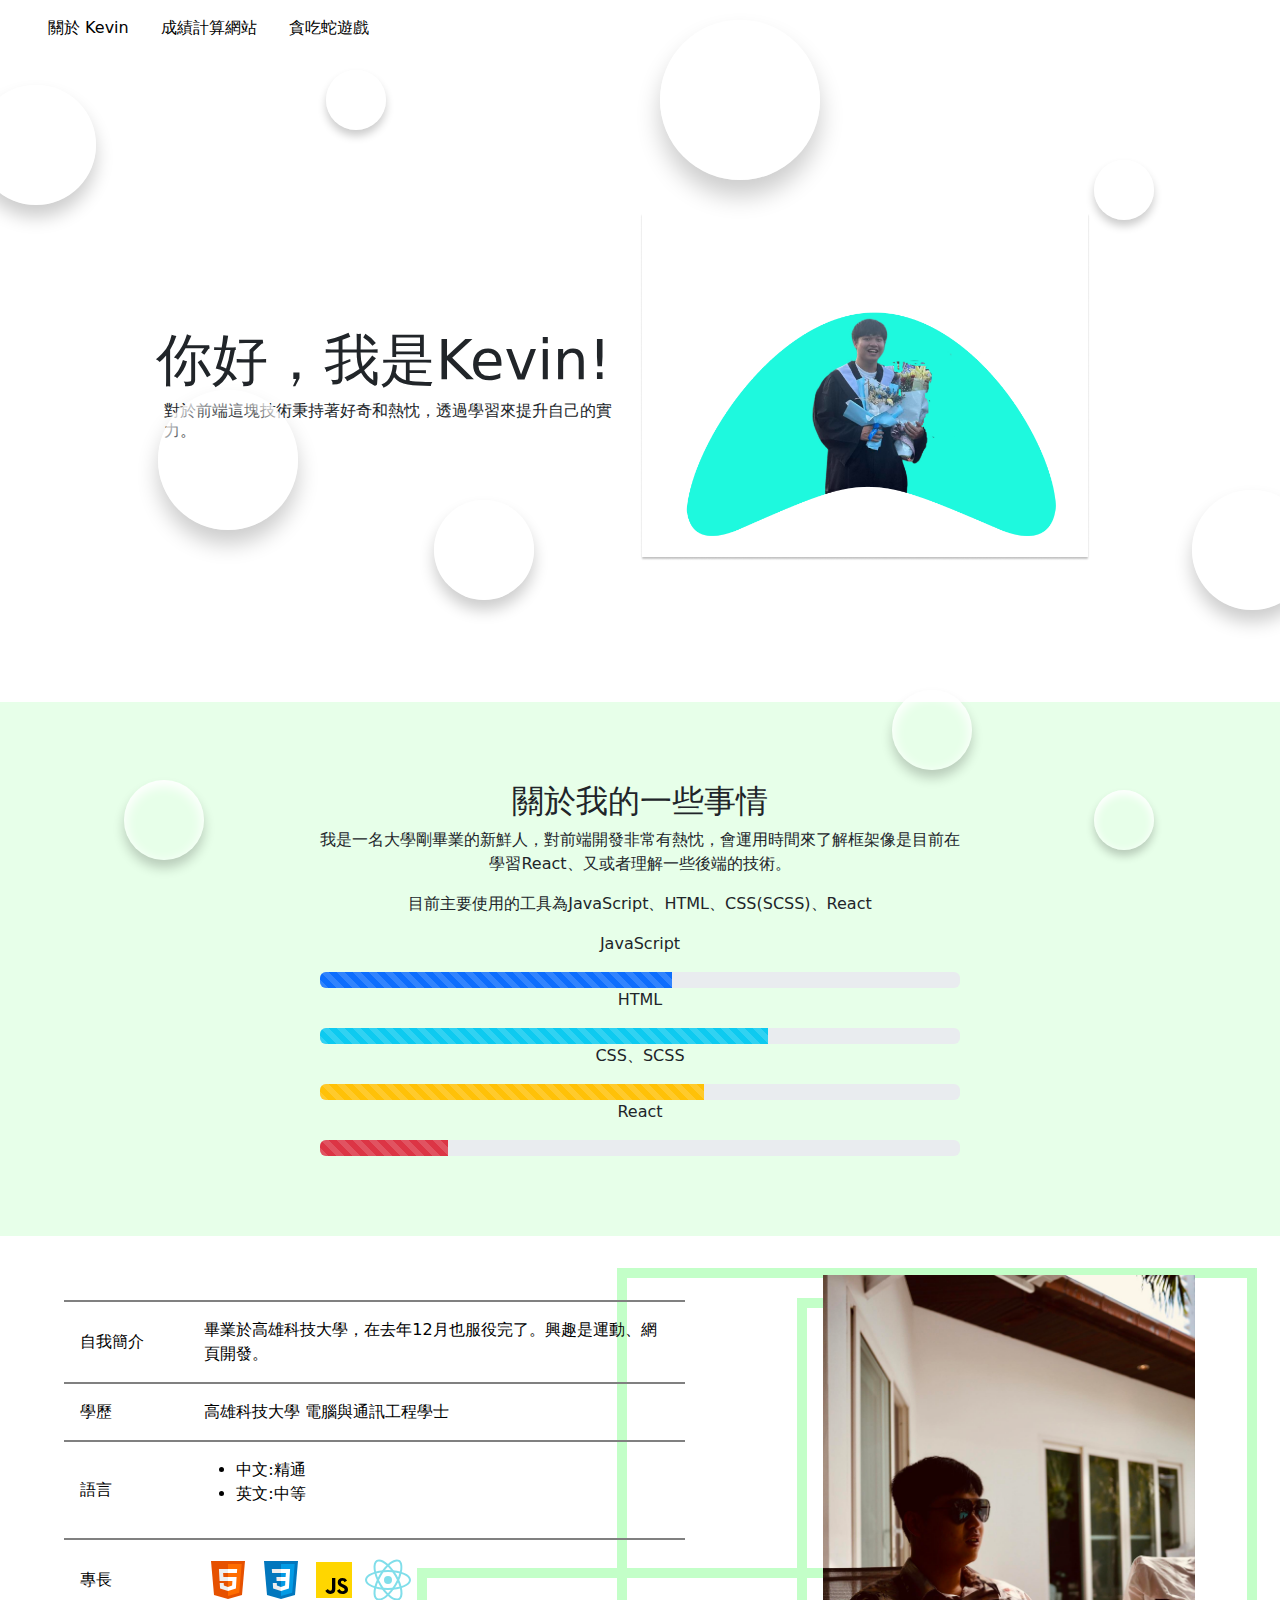
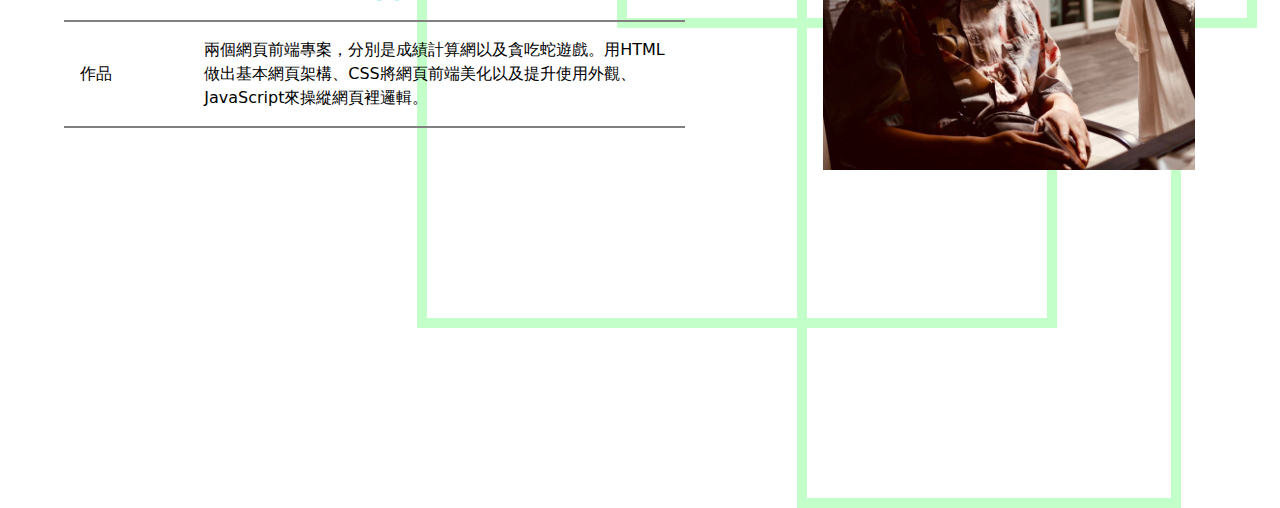
<file: index.html>
<!DOCTYPE html>
<html lang="zh-Hant">
  <head>
    <meta charset="UTF-8" />
    <meta name="viewport" content="width=device-width, initial-scale=1.0" />
    <title>履歷</title>
    <link
      href="https://cdn.jsdelivr.net/npm/bootstrap@5.3.3/dist/css/bootstrap.min.css"
      rel="stylesheet"
      integrity="sha384-QWTKZyjpPEjISv5WaRU9OFeRpok6YctnYmDr5pNlyT2bRjXh0JMhjY6hW+ALEwIH"
      crossorigin="anonymous"
    />
    <link rel="stylesheet" href="./style/style.css" />
    <link rel="stylesheet" href="./style/bubble.css">
  </head>
  <body>
    <nav>
      <ul>
        <li><a href="#">關於 Kevin</a></li>
        <li><a target="_blank" href="./成績計算網站/">成績計算網站</a></li>
        <li><a target="_blank" href="./貪食蛇遊戲/">貪吃蛇遊戲</a></li>
      </ul>
    </nav>

    <main>
      <div id="background-wrap">
        <div class="bubble x1"></div>
        <div class="bubble x2"></div>
        <div class="bubble x3"></div>
        <div class="bubble x4"></div>
        <div class="bubble x5"></div>
        <div class="bubble x6"></div>
        <div class="bubble x7"></div>
        <div class="bubble x8"></div>
        <div class="bubble x9"></div>
        <div class="bubble x10"></div>
      </div>

      <section class="main-area">
        <div class="info">
          <h1>你好，我是Kevin!</h1>
          <h2>
            對於前端這塊技術秉持著好奇和熱忱，透過學習來提升自己的實力。
          </h2>
        </div>
        <div class="img-area">
          <img src="./images/me1.png" alt="個人照片" />
        </div>
      </section>

      <section class="about-me">
        <section class="description">
          <h2>關於我的一些事情</h2>
          <p>
            我是一名大學剛畢業的新鮮人，對前端開發非常有熱忱，會運用時間來了解框架像是目前在學習React、又或者理解一些後端的技術。
          </p>
          <p>目前主要使用的工具為JavaScript、HTML、CSS(SCSS)、React</p>

          <div class="progress-bar-area">
            <p>JavaScript</p>
            <div class="progress">
              <div
                class="progress-bar progress-bar-striped progress-bar-animated"
                role="progressbar"
                aria-valuenow="75"
                aria-valuemin="0"
                aria-valuemax="100"
                style="width: 55%"
              ></div>
            </div>

            <p>HTML</p>
            <div class="progress">
              <div
                class="progress-bar progress-bar-striped progress-bar-animated bg-info"
                role="progressbar"
                aria-valuenow="75"
                aria-valuemin="0"
                aria-valuemax="100"
                style="width: 70%"
              ></div>
            </div>

            <p>CSS、SCSS</p>
            <div class="progress">
              <div
                class="progress-bar progress-bar-striped progress-bar-animated bg-warning"
                role="progressbar"
                aria-valuenow="75"
                aria-valuemin="0"
                aria-valuemax="100"
                style="width: 60%"
              ></div>
            </div>

            <p>React</p>
            <div class="progress">
              <div
                class="progress-bar progress-bar-striped progress-bar-animated bg-danger"
                role="progressbar"
                aria-valuenow="75"
                aria-valuemin="0"
                aria-valuemax="100"
                style="width: 20%"
              ></div>
            </div>
          </div>
        </section>
      </section>

      <section class="resume">
        <section class="table">
          <table>
            <tr style="border-top: 2px solid gray">
              <td style="width: 20%">自我簡介</td>
              <td style="width: 80%">畢業於高雄科技大學，在去年12月也服役完了。興趣是運動、網頁開發。</td>
            </tr>
            <tr>
              <td>學歷</td>
              <td>高雄科技大學 電腦與通訊工程學士</td>
            </tr>

            <tr>
              <td>語言</td>
              <td>
                <ul>
                  <li>中文:精通</li>
                  <li>英文:中等</li>
                </ul>
              </td>
            </tr>
            <tr>
              <td>專長</td>
              <td>
                <img src="./ICONS/icons8-html-5.svg" alt="HTML5" />
                <img src="./ICONS/icons8-css3.svg" alt="CSS3" />
                <img src="./ICONS/icons8-javascript.svg" alt="JavaScript" />
                <img src="./ICONS/icons8-react-native.svg" alt="React">
              </td>
            </tr>
            <tr>
              <td>作品</td>
              <td>
                兩個網頁前端專案，分別是成績計算網以及貪吃蛇遊戲。用HTML做出基本網頁架構、CSS將網頁前端美化以及提升使用外觀、JavaScript來操縱網頁裡邏輯。
              </td>
            </tr>
          </table>
        </section>

        <section class="picture">
          <img src="./images/me2.jpg" alt="個人照片" />
          <div class="greenRect"></div>
          <div class="greenRect2"></div>
          <div class="greenRect3"></div>
        </section>
        
      </section>
    </main>

    <script
      src="https://cdn.jsdelivr.net/npm/bootstrap@5.3.3/dist/js/bootstrap.bundle.min.js"
      integrity="sha384-YvpcrYf0tY3lHB60NNkmXc5s9fDVZLESaAA55NDzOxhy9GkcIdslK1eN7N6jIeHz"
      crossorigin="anonymous"
    ></script>

    <script src="./app.js"></script>
  </body>
</html>
</file>
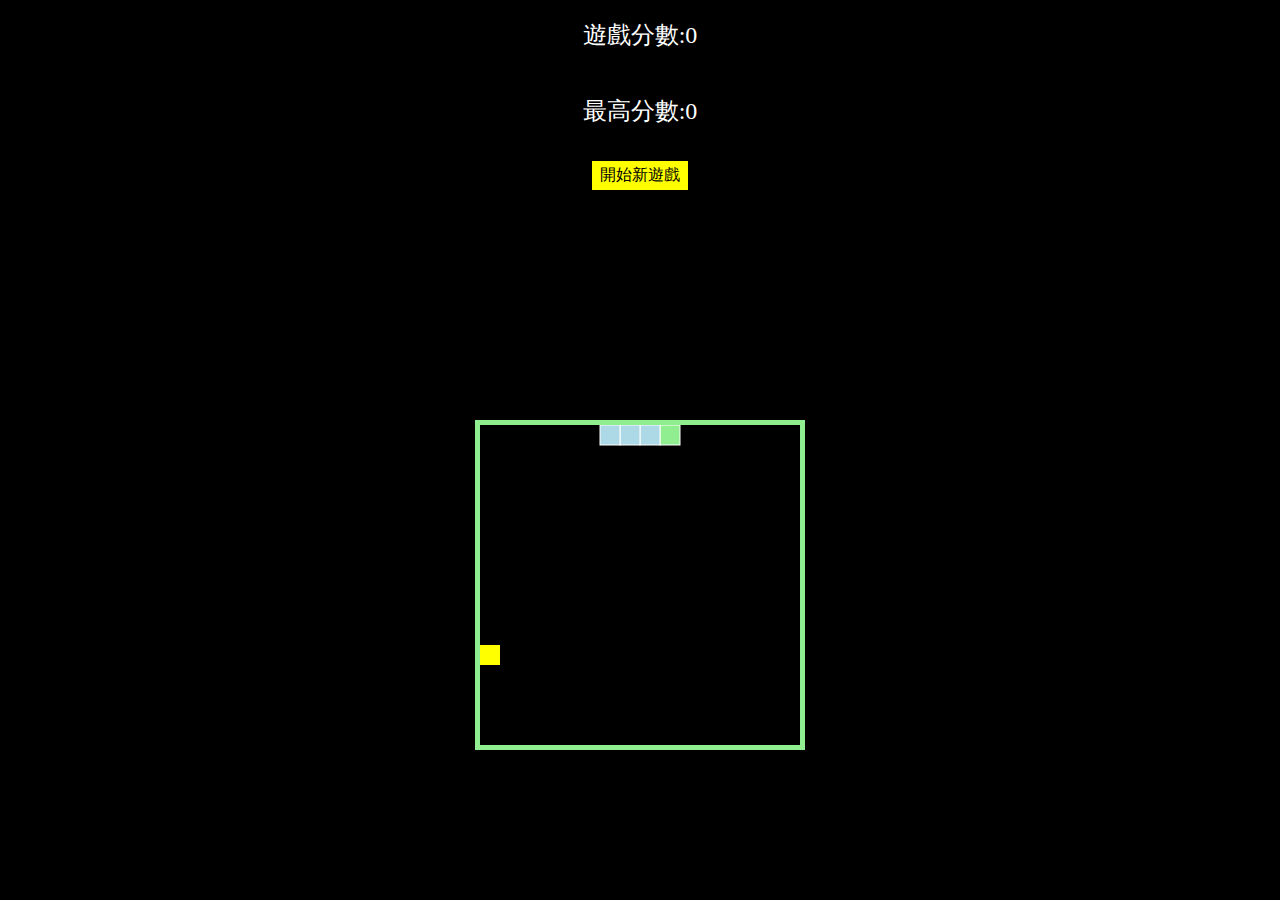
<file: 貪食蛇遊戲/index.html>
<!DOCTYPE html>
<html lang="en">
  <head>
    <meta charset="UTF-8" />
    <meta http-equiv="X-UA-Compatible" content="IE=edge" />
    <meta name="viewport" content="width=device-width, initial-scale=1.0" />
    <title>貪食蛇遊戲</title>
    <link rel="stylesheet" href="./style.css" />
  </head>

  <body>
    <canvas
      id="myCanvas"
      width="320"
      height="320"
      style="background-color: black"
    ></canvas>
    <p id="myScore"></p>
    <p id="myScore2"></p>
    <button type="button" id="Start" onclick="location.reload()">
      開始新遊戲
    </button>
    <script src="./app.js"></script>
  </body>
  
</html>
</file>
<file: style/style.css>
* {
  border: 0;
  padding: 0;
  box-sizing: border-box;
}

h1,
h2,
h3,
h4,
h5,
h6 {
  font-weight: normal;
}

body {
  overflow-x: hidden;
}
body nav {
  background-color: white;
  position: sticky;
  top: 0;
  z-index: 2;
}
body nav ul {
  display: flex;
}
body nav ul li {
  list-style-type: none;
  margin: 1rem;
}
body nav ul li a {
  color: black;
  text-decoration: none;
  transition: all 0.1 ease;
}
body nav ul li a:hover {
  color: rgb(54, 212, 138);
}
body main section.main-area {
  min-height: 70vh;
  background-color: white;
  display: flex;
  flex-wrap: wrap;
  justify-content: center;
  align-items: center;
}
body main section.main-area div.info {
  flex-basis: 500px;
  padding: 1rem;
}
body main section.main-area div.info h1 {
  font-size: 3.5rem;
}
body main section.main-area div.info h2 {
  font-size: 1rem;
  margin-left: 0.5rem;
}
body main section.main-area div.img-area {
  flex-basis: 500px;
}
body main section.main-area div.img-area img {
  width: 90%;
}
body main section.about-me {
  background-color: rgb(231, 255, 233);
  padding: 5rem 0rem;
  display: flex;
  justify-content: center;
}
body main section.about-me section.description {
  width: 50%;
  text-align: center;
}
body main section.about-me section.description h2 {
  font-size: 2rem;
}
body main section.resume {
  display: flex;
  flex-wrap: wrap;
  padding: 2rem;
}
body main section.resume section.table {
  flex: 6 0 500px;
  padding: 2rem;
}
body main section.resume section.table table {
  --bs-table-bg: none;
  border-collapse: collapse;
}
body main section.resume section.table tr {
  border-bottom: 2px solid grey;
  transition: all 0.2s ease;
}
body main section.resume section.table tr:hover {
  background-color: rgb(184, 255, 222);
}
body main section.resume section.table td {
  padding: 1rem;
}
body main section.resume section.picture {
  flex: 1 1 500px;
  display: flex;
  justify-content: center;
  align-items: center;
  position: relative;
}
body main section.resume section.picture img {
  margin-left: 10%;
  width: 70%;
}
body main section.resume section.picture div.greenRect {
  width: 30vw;
  height: 90vh;
  border: 10px solid rgb(195, 255, 200);
  position: absolute;
  top: 30px;
  left: 80px;
  z-index: -1;
}
body main section.resume section.picture div.greenRect2 {
  width: 50vw;
  height: 40vh;
  border: 10px solid rgb(195, 255, 200);
  position: absolute;
  top: 300px;
  left: -300px;
  z-index: -1;
}
body main section.resume section.picture div.greenRect3 {
  width: 50vw;
  height: 40vh;
  border: 10px solid rgb(195, 255, 200);
  position: absolute;
  top: 0px;
  left: -100px;
  z-index: -1;
}

@media screen and (max-width: 800px) {
  body main section.about-me section.description {
    width: 80%;
  }
  body main section.resume {
    overflow-x: auto;
  }
  body main section.resume section.picture div.greenRect,
  body main section.resume section.picture div.greenRect2,
  body main section.resume section.picture div.greenRect3 {
    display: none;
  }
}
@media screen and (max-width: 400px) {
  body nav {
    position: static;
  }
  body nav ul {
    flex-direction: column;
  }
}/*# sourceMappingURL=style.css.map */
</file>
<file: style/bubble.css>
#background-wrap {
    position: fixed;
    bottom: 0;
    top: 0;
    right: 0;
    left: 0;
    z-index: 10;
    pointer-events: none;
  }
  
  .bubble {
    width: 200px;
    height: 200px;
    border-radius: 50%;
    position: absolute;
    box-shadow: 0 20px 30px rgba(0, 0, 0, 0.2),
      inset 0px 10px 30px 5px rgba(255, 255, 255, 1);
  }
  
  @keyframes animateBubble {
    0% {
      margin-top: 1000px;
    }
    100% {
      margin-top: -100%;
    }
  }
  
  @keyframes sideWays {
    0% {
      margin-left: 0px;
    }
    100% {
      margin-left: 50px;
    }
  }
  
  .x1 {
    animation: animateBubble 25s linear infinite,
      sideWays 2s ease-in-out infinite alternate;
    left: -5%;
    top: 5%;
    transform: scale(0.6);
  }
  
  .x2 {
    animation: animateBubble 20s linear infinite,
      sideWays 4s ease-in-out infinite alternate;
    left: 5%;
    top: 80%;
    transform: scale(0.4);
  }
  .x3 {
    animation: animateBubble 28s linear infinite,
      sideWays 2s ease-in-out infinite alternate;
    left: 10%;
    top: 40%;
    transform: scale(0.7);
  }
  .x4 {
    animation: animateBubble 22s linear infinite,
      sideWays 3s ease-in-out infinite alternate;
    left: 20%;
    top: 0%;
    transform: scale(0.3);
  }
  .x5 {
    animation: animateBubble 29s linear infinite,
      sideWays 4s ease-in-out infinite alternate;
    left: 30%;
    top: 50%;
    transform: scale(0.5);
  }
  .x6 {
    animation: animateBubble 21s linear infinite,
      sideWays 2s ease-in-out infinite alternate;
    left: 50%;
    top: 0%;
    transform: scale(0.8);
  }
  .x7 {
    animation: animateBubble 20s linear infinite,
      sideWays 2s ease-in-out infinite alternate;
    left: 65%;
    top: 70%;
    transform: scale(0.4);
  }
  .x8 {
    animation: animateBubble 22s linear infinite,
      sideWays 3s ease-in-out infinite alternate;
    left: 80%;
    top: 10%;
    transform: scale(0.3);
  }
  .x9 {
    animation: animateBubble 29s linear infinite,
      sideWays 4s ease-in-out infinite alternate;
    left: 90%;
    top: 50%;
    transform: scale(0.6);
  }
  .x10 {
    animation: animateBubble 26s linear infinite,
      sideWays 2s ease-in-out infinite alternate;
    left: 80%;
    top: 80%;
    transform: scale(0.3);
  }
</file>
<file: 貪食蛇遊戲/style.css>
* {
  padding: 0;
  border: 0;
  box-sizing: border-box;
}

body {
  background-color: black;
  display: flex;
  flex-direction: column;
  align-items: center;
}

#myCanvas {
  border: 5px solid lightgreen;
  position: absolute;
  top: 65%;
  left: 50%;
  transform: translate(-50%, -50%);
  
}

#myScore {
  margin-top: 1rem;
}

#myScore,
#myScore2 {
  color: white;
  font-size: 1.5rem;
  padding: 10px;
  margin-top: 0.5px;
}

#Start {
  padding: 0.25rem 0.5rem;
  background-color: yellow;
  font-size: 1rem;
  display: block;
  
}
</file>
